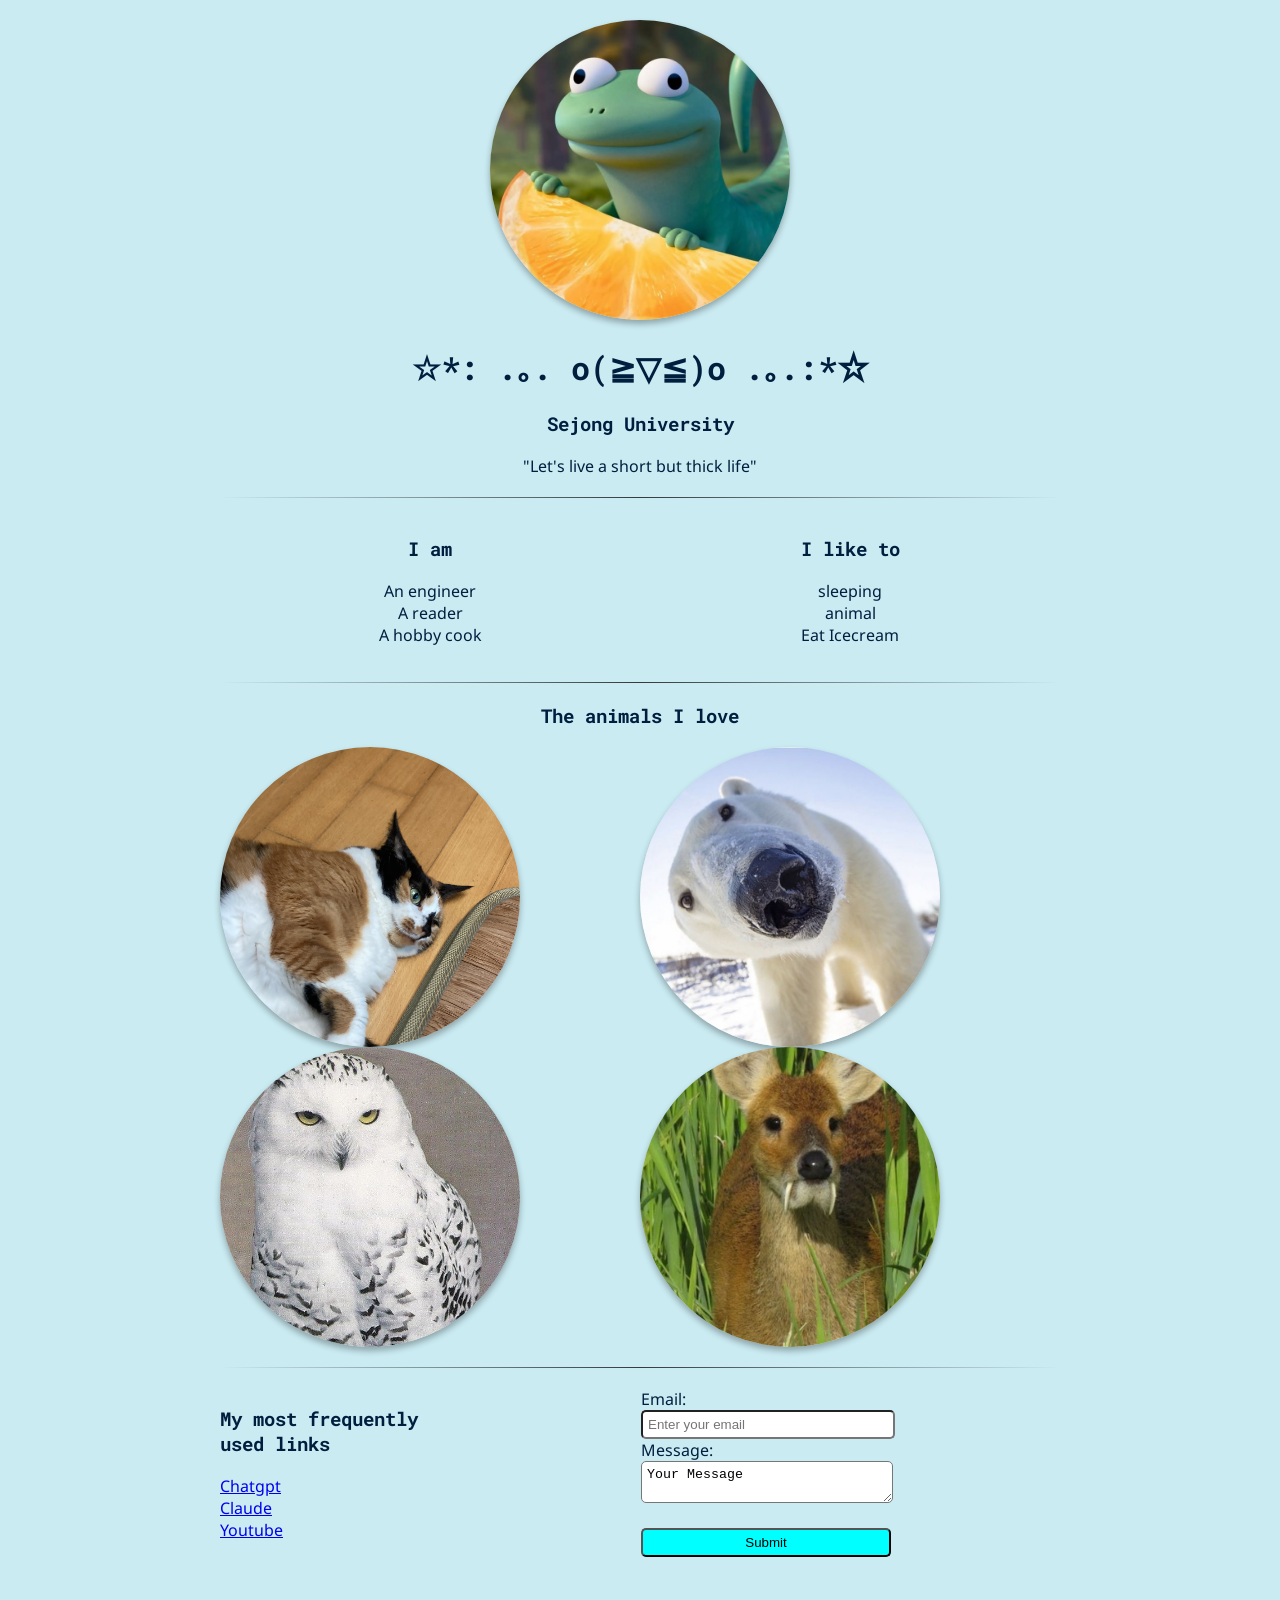
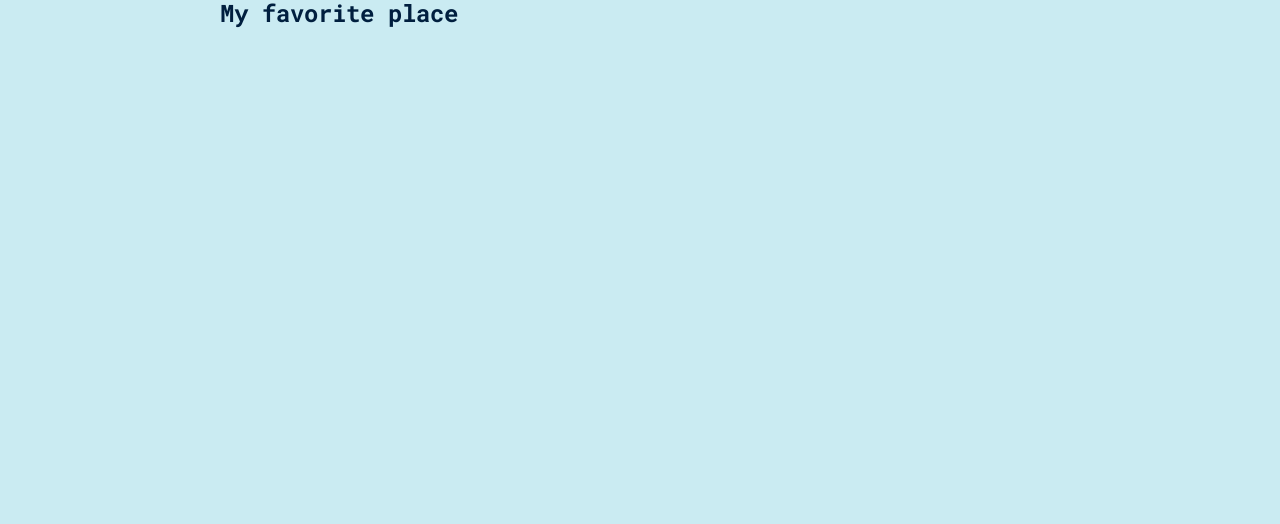
<file: week3-2/index.html>
<!DOCTYPE html>
<html>
<head>
	<title>🐈</title>
	<link type="text/css" rel="stylesheet" href="style.css">
	<link href="https://fonts.googleapis.com/css?family=Noto+Sans|Roboto+Mono&display=swap" rel="stylesheet">
	<meta name="viewport" content="width=device-width initial-scale=1">
</head>
<body>
	<div class="container">
		<div class="intro">
			<!-- you can replace with your own profile picture -->
			<!-- or use random portrait image here: https://source.unsplash.com/100x100/?portrait -->
			<img class="profile-picture" src="images/image1.jpg" />
			<h1>☆*: .｡. o(≧▽≦)o .｡.:*☆</h1>
			<h3>Sejong University</h3>
			<p>"Let's live a short but thick life"</p>
		</div>
		<hr/>
		<div class="about-grid">
			<div class="i-am">
				<h3>I am</h3>
				<ul class="about-list">
					<li>An engineer</li>
					<li>A reader</li>
					<li>A hobby cook</li>
				</ul>
			</div>
			<div class="i-like">
				<h3>I like to</h3>
				<ul class="about-list">
					<li>sleeping</li>
					<li>animal</li>
					<li>Eat Icecream</li>
				</ul>
			</div>
		</div>

		<hr size="S" width="100%s">
		<div class="projects-heading">
			<h3>The animals I love</h3>
			<div class="projects-grid">
				<!-- you can replace with your own projects images -->
				<!-- or use random image here: https://source.unsplash.com/random/300x300/?img=1 -->
				<img class="profile-picture" src="images/cat.jpg"/>
				<img class="profile-picture" src="images/polar bear.jpg"/>
				<img class="profile-picture" src="images/Owl.jpg"/>
				<img class="profile-picture" src="images/Roe deer.jpg"/>
			</div>
		</div>
		<hr/>
		<div class="links-and-contact">
			<div class="links">
				<h3>My most frequently used links</h3>
				<ul class="links-list">
					<li>
						<a href="https://chatgpt.com/">Chatgpt</a>
					</li>
					<li>
						<a href="https://claude.ai/new">Claude</a>
					</li>
					<li>
						<a href="https://www.youtube.com/">Youtube</a>
					</li>
				</ul>
			</div>

			<div>
				<form action="#">
					<label for="email">
						Email: <input type="email" id="email" placeholder="Enter your email" /> 
					</label>
					<label for="message">
						Message: <textarea id="message">Your Message</textarea>
					</label>
					<input type="submit" class="submit-button-wrapper " valid="Send Message" />
				</form>
			</div>
		<div class="My-favorite-place">
		<h2 >My favorite place</h2>
		<div class="map">
			<iframe src="https://www.google.com/maps/embed?pb=!1m18!1m12!1m3!1d35758.918379459676!2d127.01913658714028!3d37.609884680987214!2m3!1f0!2f0!3f0!3m2!1i1024!2i768!4f13.1!3m3!1m2!1s0x357cbb89ebee0d71%3A0x1c9ddfb894e6a046!2z67aB7ISc7Jq4IOq_iOydmOyIsg!5e0!3m2!1sko!2skr!4v1774335183783!5m2!1sko!2skr" width="600" height="450" style="border:0;" allowfullscreen="" loading="lazy" referrerpolicy="no-referrer-when-downgrade"></iframe>
		</div>
	</div>
</body>
</html>
</file>
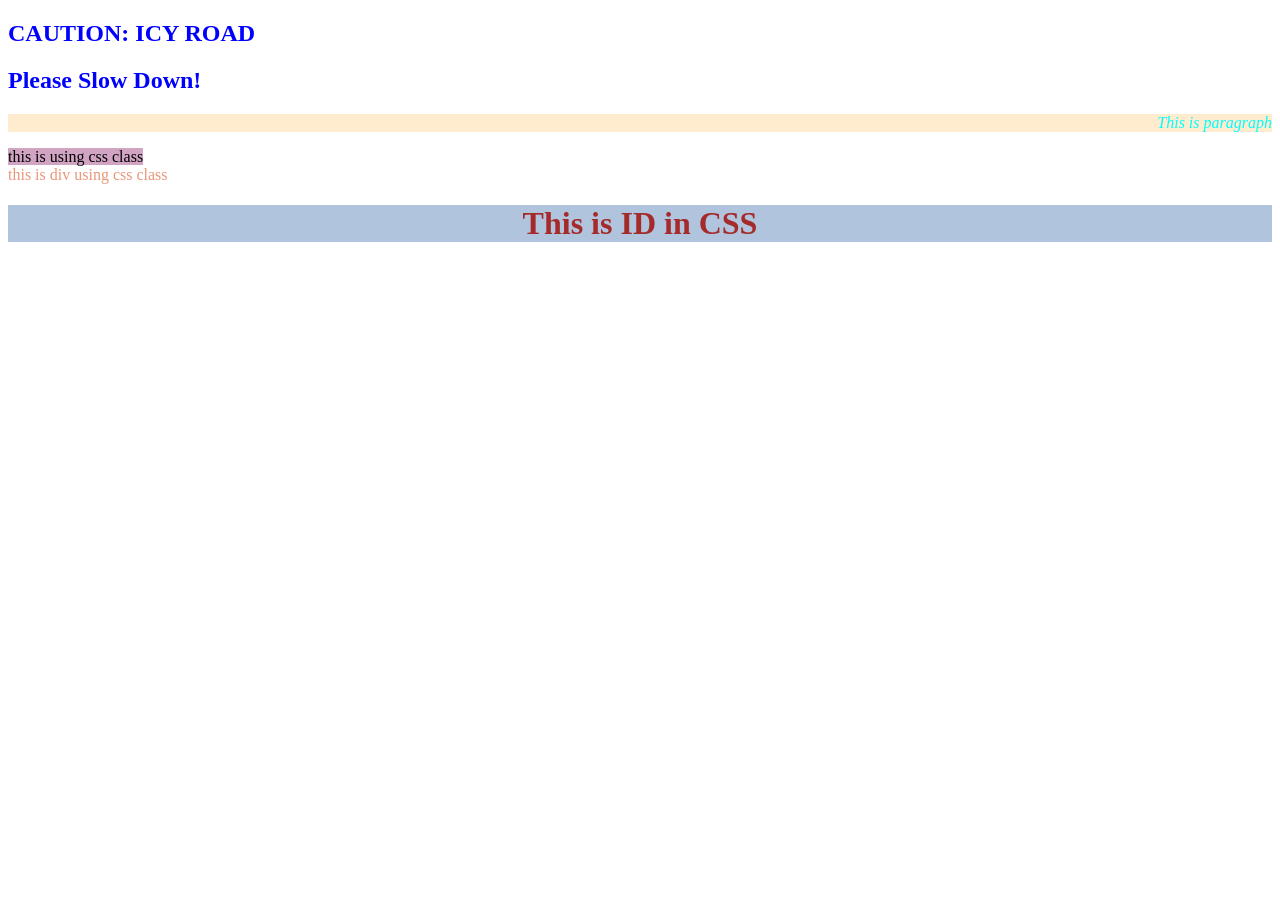
<file: programming/2026.03.20.html>
<!DOCTYPE html> 
<html>
    <head>
        <title>Intro to CSS</title>
        <link rel="stylesheet" type="text/css" href="style.css">
    </head>
    <body>
        <h2> CAUTION: ICY ROAD </h2>
        <h2>Please Slow Down!</h2>
        <p>This is paragraph</p>
        <span class="shade">this is using css class</span>
        <div class="newclass">this is div using css class</div>

        <h1 id="intro">This is ID in CSS</h1>
    </body>
</html>
</file>
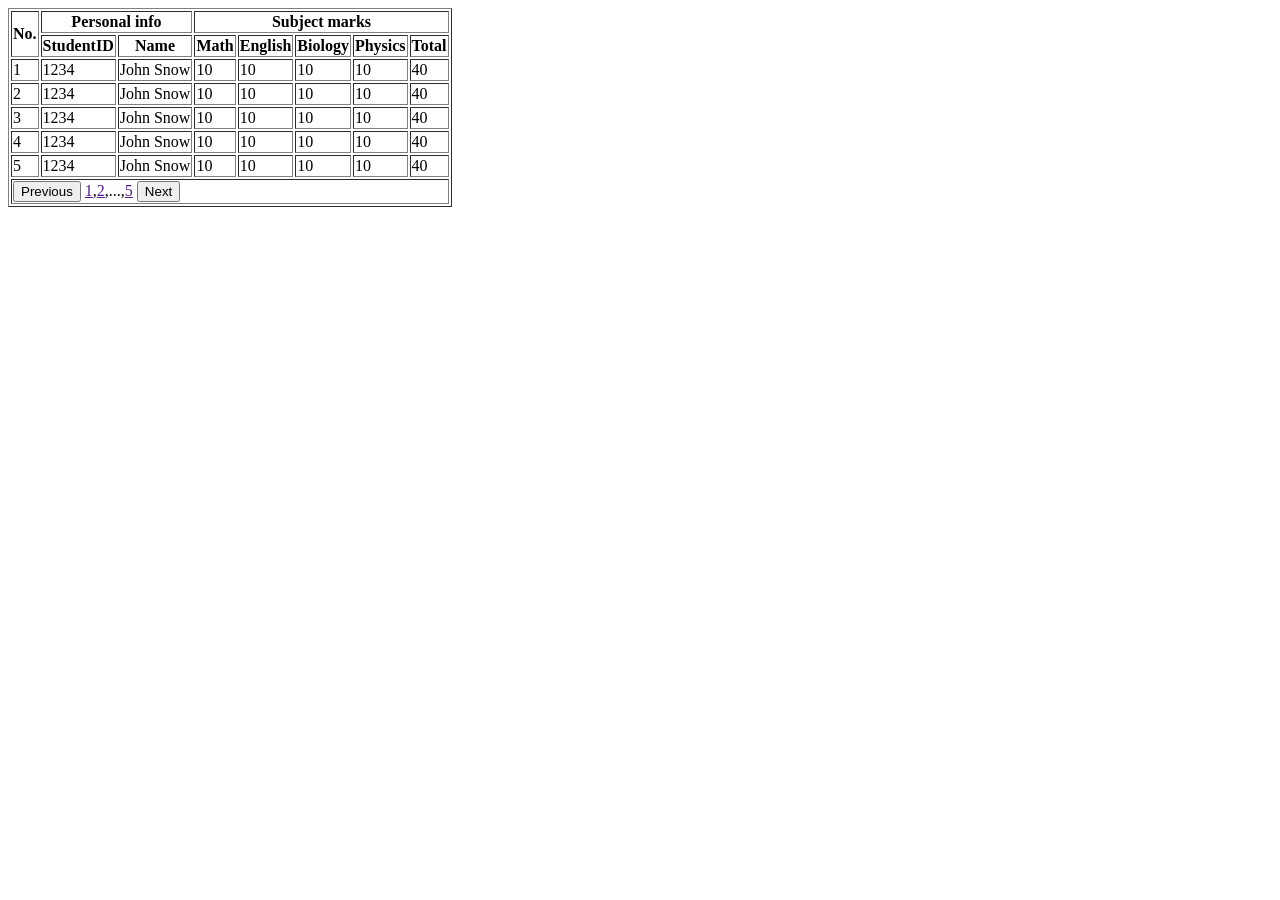
<file: programming/Assignment 1-1_24011834 최현서.html>
<!DOCTYPE html> 
<html>
    <head>
        <title> Assignment 1-1 </title>
    </head>
    <body>
        <table border ="1">
            <thead>
                <tr>
                    <th rowspan="2">No.</th>
                    <th colspan="2">Personal info</th>
                    <th colspan="5">Subject marks</th>
                </tr>

                <tr>
                    <th>StudentID</th>
                    <th>Name</th>
                    <th>Math</th>
                    <th>English</th>
                    <th>Biology</th>
                    <th>Physics</th>
                    <th>Total</th>
                </tr>
            </thead>
            <tbody>
                <tr>
                    <td>1</td>
                    <td>1234</td>
                    <td>John Snow</td>
                    <td>10</td>
                    <td>10</td>
                    <td>10</td>
                    <td>10</td>
                    <td>40</td>
                </tr>
                <tr>
                    <td>2</td>
                    <td>1234</td>
                    <td>John Snow</td>
                    <td>10</td>
                    <td>10</td>
                    <td>10</td>
                    <td>10</td>
                    <td>40</td>
                </tr>
                <tr>
                    <td>3</td>
                    <td>1234</td>
                    <td>John Snow</td>
                    <td>10</td>
                    <td>10</td>
                    <td>10</td>
                    <td>10</td>
                    <td>40</td>
                </tr>
                <tr>
                    <td>4</td>
                    <td>1234</td>
                    <td>John Snow</td>
                    <td>10</td>
                    <td>10</td>
                    <td>10</td>
                    <td>10</td>
                    <td>40</td>
                </tr>
                <tr>
                    <td>5</td>
                    <td>1234</td>
                    <td>John Snow</td>
                    <td>10</td>
                    <td>10</td>
                    <td>10</td>
                    <td>10</td>
                    <td>40</td>
                </tr>
            </tbody>

            <tfoot>
                <tr>
                    <td colspan ="8">
                        <input type="button" name="clickbtn" value="Previous" />
                        <a href =""> 1</a><a>,</a><a href ="">2</a><a>,...,</a><a href ="">5</a>
                        <input type="button" name="clickbtn" value="Next" />
                    </td>
                </tr>
            </tfoot>

        </table>
    </body>

</html>
</file>
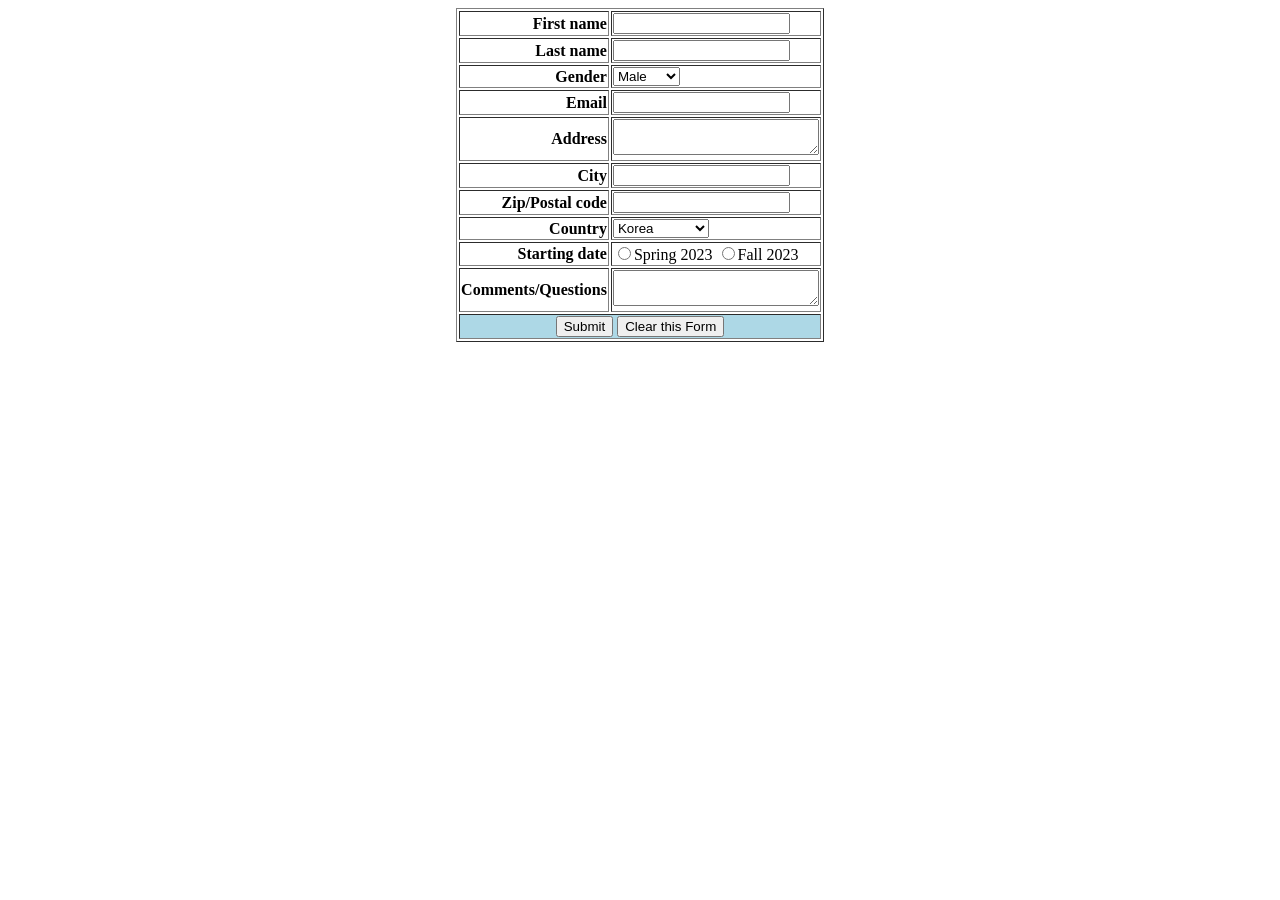
<file: programming/Assignment 1-2_24011834 최현서.html>
<!DOCTYPE html> 
<html>
    <head>
        <title> Assignment 1-2 </title>
    </head>
    <body>
        <table border="1" align="center">
            <tr>
                <th style="text-align: right;">First name</th>
                <td> 
                    <input type="text" name="First name" id="First name" />
                </td>
            </tr>
            <tr>
                <th style="text-align: right;">Last name</th>
                <td> 
                    <input type="text" name="Last name" id="Last name" />
                </td>
            </tr>
            <tr>
                <th style="text-align: right;">Gender</th>
                 <td>
                    <select name ="gender">
                        <option value ="male" selected="selected">Male</option>
                        <option value ="famale">Female</option>
                        <option value="Other">Other</option>
                    </select>
                </td>
            </tr>
            <tr>
                <th style="text-align: right;">Email</th>
                <td> 
                    <input type ="email" name="email" required="true"  pattern="[^ @]*@[^ @].[^ @]"/>
                </td>
            </tr>
            <tr>
                <th style="text-align: right;">Address</th>
                <td>
                    <textarea cols="23" rows="2.5"></textarea>
                </td>
            </tr>
            <tr>
                <th style="text-align: right;">City</th>
                <td> 
                    <input type="text" name="city" id="city" />
                </td>
            </tr>
            <tr>
                <th style="text-align: right;">Zip/Postal code</th>
                <td> 
                    <input type="number" name="number" required="true" />
                </td>
            </tr>
            <tr>
                <th style="text-align: right;">Country</th>
                 <td>
                    <select name ="country">
                        <option value ="Korea" selected="selected">Korea</option>
                        <option value ="Japan">Japan</option>
                        <option value ="China">China</option>
                        <option value="Other country">Other contry</option>
                    </select>
                </td>
            </tr>
            <tr>
                <th style="text-align: right;">Starting date</th>
                <td>
                    <input type="radio" name="weather" value="Spring 2023" />Spring 2023
                    <input type="radio" name="weather" value="Fall 2023" />Fall 2023
                </td>
            </tr>
            <tr>
                <th style="text-align: right;">Comments/Questions</th>
                <td> 
                    <textarea cols="23" rows="2.5"></textarea>
                </td>
            </tr>

            <tfoot>
                <td style="text-align: center;" colspan ="2" bgcolor ="lightblue">
                    <input type="submit" name="submitbtn" value="Submit" />
                    <input type="reset" name="resetbtn" value="Clear this Form" />
                </td>
            </tfoot>
        </table>
    </body>

</html>
</file>
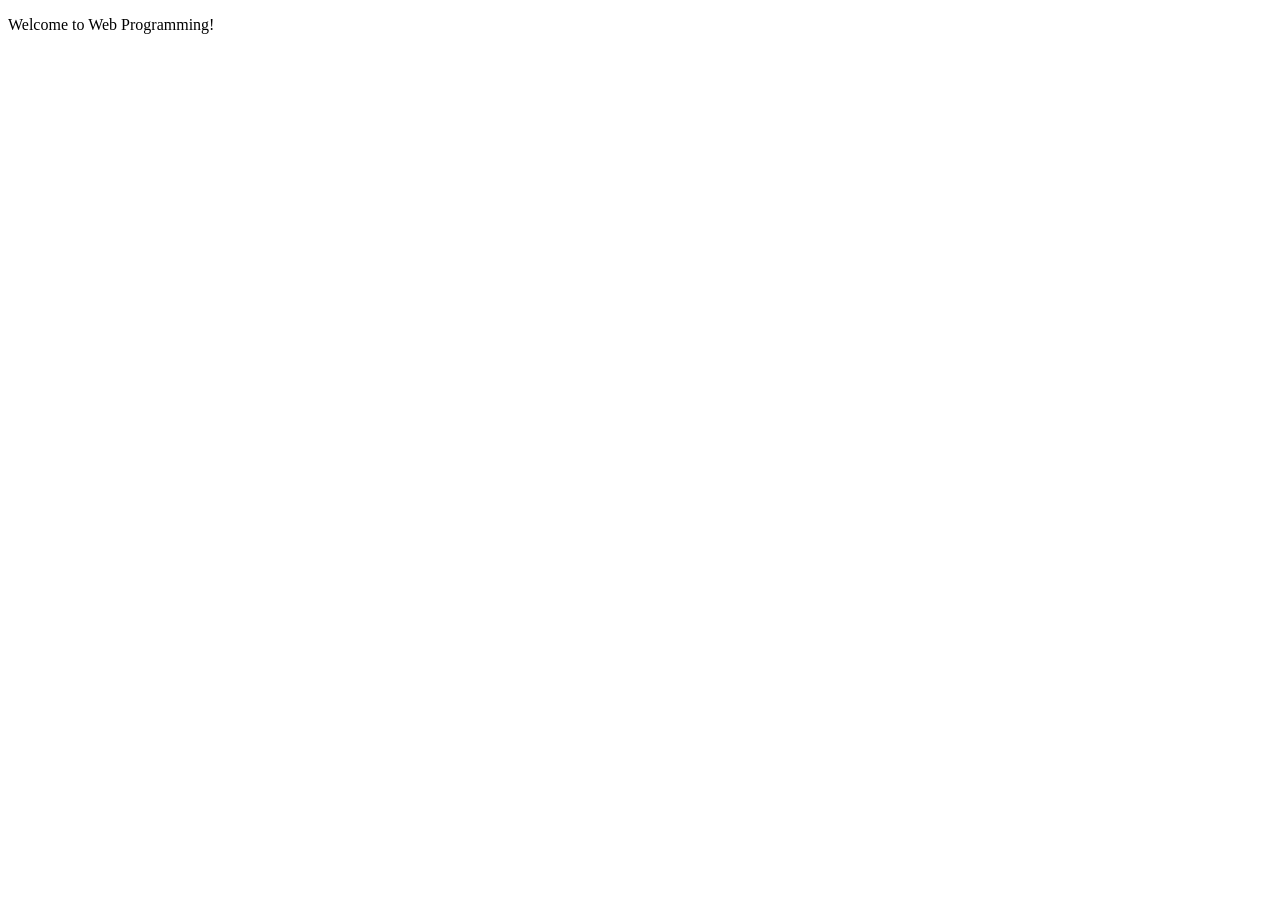
<file: programming/java example.html>
<!DOCTYPE html>
<html>
    <head>
        <title>JavaScript Example</title>
    <script type="text/javascript">
        function greetings() {
            document.write("<p>Welcome to Web Programming!<\/p>");
        }
        </script>
    </head>
    <body>
        <script type="text/javascript">
            greetings();
        </script>
    </body>
</html>
</file>
<file: week3-2/style.css>
/* 글씨체 모양 바꾸기 */
body {
	font-family: 'Noto Sans', sans-serif;
	background: #caebf2;
	color: #001f3f;
}

/* 글씨체 종류 바꾸기 */
h1, h2, h3, h4 {
	font-family: 'Roboto Mono', monospace;
}

/* 27페이지 => 이미지 조정화*/
.container { 
	max-width: 840px;
	margin: 0 auto;
}

/* */
.container > div {
	margin: 20px auto;
}

/*  My Full Name => center*/
.intro {
    text-align: center;
}

/* 두 격차를 이용해서 각자 사이즈에 맞춰서 */
.about-grid {
    display: grid;
    grid-template-columns: 50% 50%;
}

/* 화면 크기에 맞겠금 자동화시켜준다.  */
@media (max-width: 480px){
    .about-grid {
        grid-template-columns:100%;
    }
}

/* Iam I Like to=> center 정렬*/
.i-am, .i-like {
    text-align: center;
    text-decoration: none
}

/* Iam / I Like to => 아래 내용들 정렬 */
.about-list {
    list-style: none;
    padding: 0;
}

/* My Projects => 제목 center화 */
.projects-heading {
    text-align: center; 
}

/* 300x300 => 격자화 시킬 것이다. */
.projects-grid {
    display: grid;
    grid-template-columns: 50% 50%;
}

/* 300x300 이미지 이쁘게 정렬화 */
.project-image {
    justify-self: center;
    padding: 4%;
    width:400px;
}

/*Links => 격자화 / but 양쪽 크기 다르게 */
.links-and-contact {
    display: grid;
    grid-template-columns: 30% 70%;
}

/* */
.links {
    justify-self: center;
}

/* */
.links-list {
    list-style: none;
    padding: 0;
}

/* */
form input, textarea {
	padding: 5px;
	border-radius: 5px;
	width: 240px;
}

/* */
form {
	width: 250px;
	margin: 0 auto;
}

/* */
form input[type="submit"] {
	width: 250px;
}

/* */
.submit-button-wrapper {
	margin: 20px 0;
    background-color: aqua;
    color: black;
}

/* */
.map{
    text-align: center;
}

.profile-picture{
    width: 300px;
    height:300px;
    object-fit: cover;
    border-radius: 50%;
    box-shadow: 0 4px 6px rgba(0,0,0,0.3);
    transition: all ease-in-out .2s;
}

hr {
border: 0;
height: 1px;
background-image: linear-gradient(to right, rgba(0, 0, 0, 0), rgba(0, 0, 0, 0.75), rgba(0, 0, 0, 0));
}
</file>
<file: programming/style.css>
h2 {color: blue;}

p{
    background-color: blanchedalmond;
    color: cyan;
    text-align: right;
    size: 2000px;
    font-style: italic;
}

/* */
.shade {background-color: rgb(210, 164, 195);}
.newclass {color:darksalmon;}

#intro {
    color: brown;
    background-color: lightsteelblue;
    text-align: center;
}
</file>
